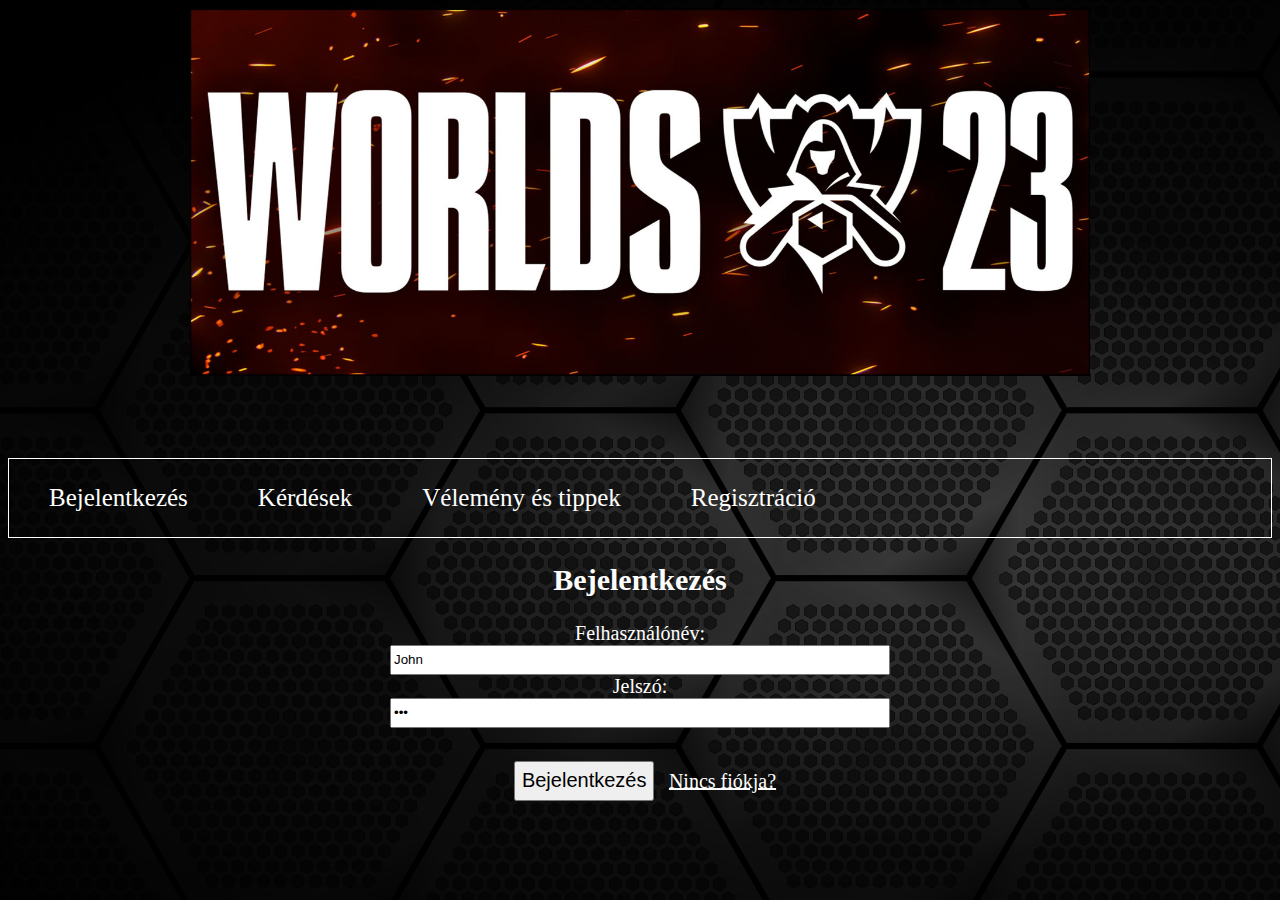
<file: index.html>
<!DOCTYPE html>
<html lang="hu">
<head>
    <meta charset="UTF-8">
    <meta name="viewport" content="width=device-width, initial-scale=1.0">
    <meta name="description" content="">
    <meta name="keywords" content="">
    <link rel="stylesheet" href="style.css">
    <title>Pfiffer Attila</title>
</head>
<body>
    <main class = "container">
        <div>
        
            <header>
                <img src="kepek/w23-primer-header_img-v1.0.jpg" alt="">
            </header>
            <nav>
                <div class = "felsorolas"></div>
                    <ul>
                        <div class = "felsorolas">
                            
                            <li><a href="index.html">Bejelentkezés</a></li>
                            <li><a href="#">Kérdések</a></li>
                            <li><a href="velemeny.html">Vélemény és tippek</a></li>
                            <li><a href="regisztracio.html">Regisztráció</a></li>
                            
                        
                    </ul>
                </div>
            </nav>
            <article>
                <div class = "container">    
                    <h2>Bejelentkezés</h2>

                    <form action="/action_page.php">
                        <label for="fname">Felhasználónév: </label><br>
                        <input type="text" id="fname" name="fname" value="John"><br>
                        <label for="lname">Jelszó: </label><br>
                        <input type="password" id="lname" name="lname" value="Doe"><br><br>
                        <input class = "kuldes" type="submit" value="Bejelentkezés" href = "kerdesek.html" id = "kuldes"> <a class = "regisztracio" href = "regisztracio.html">Nincs fiókja?</a>
                    </form> 
                </div>
            </article>
        </div>
    </main>
<body>
    
</html>
</file>
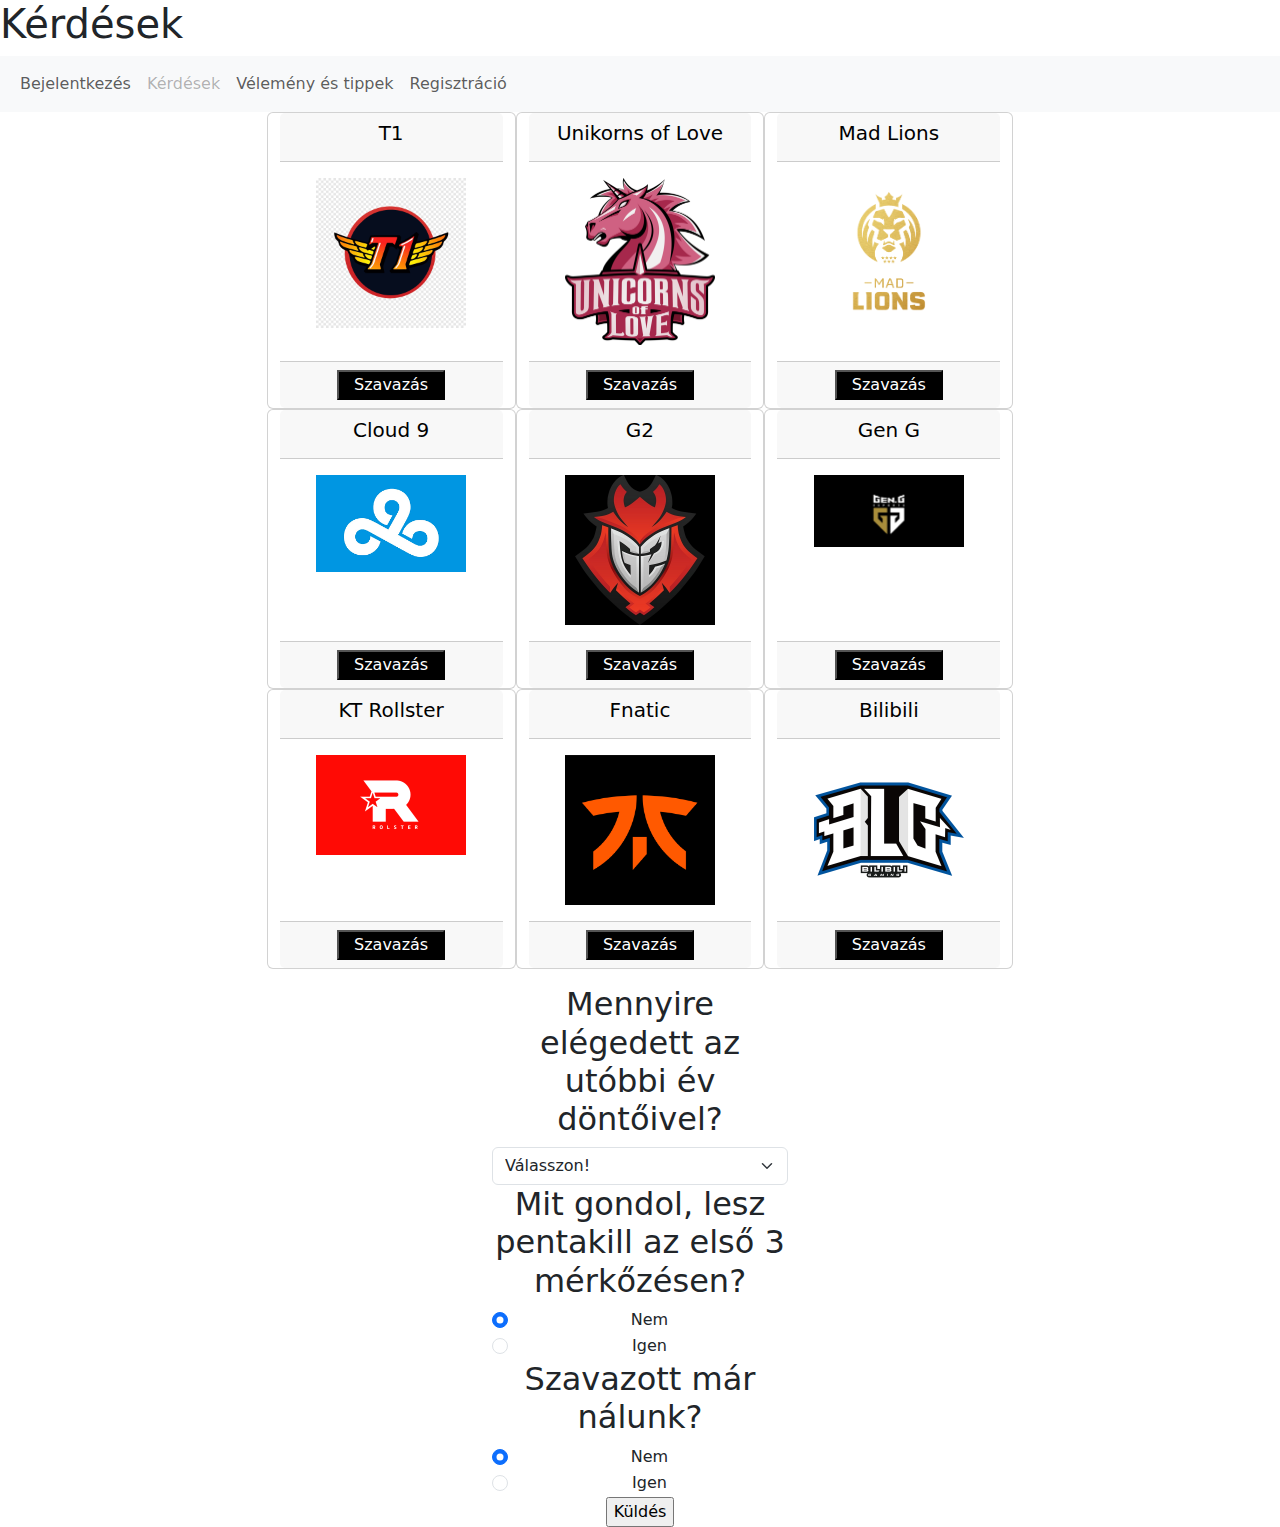
<file: kerdesek.html>
<!DOCTYPE html>
<html lang="hu">
<head>
    <meta charset="UTF-8">
    <meta name="viewport" content="width=device-width, initial-scale=1.0">
    <meta name="description" content="">
    <meta name="keywords" content="">
    <link href="https://cdn.jsdelivr.net/npm/bootstrap@5.3.2/dist/css/bootstrap.min.css" rel="stylesheet">
    <script src="https://cdn.jsdelivr.net/npm/bootstrap@5.3.2/dist/js/bootstrap.bundle.min.js"></script>
    <title>Paróczi Levente, Polgár Botond, Pfiffer Attila</title>
</head>
<body>
    <main>
        <header>
            <h1>Kérdések</h1>
        </header>
        <nav class="navbar navbar-expand-sm bg-light">
            <div class="container-fluid">
                <ul class="navbar-nav">
                    <li class="nav-item"><a class="nav-link" href="index.html">Bejelentkezés</a></li>
                    <li class="nav-item"><a class="nav-link disabled" href="#">Kérdések</a></li>
                    <li class="nav-item"><a class="nav-link" href="velemeny.html">Vélemény és tippek</a></li>
                    <li class="nav-item"><a class="nav-link" href="regisztracio.html">Regisztráció</a></li>
                </ul>
            </div>
        </nav>
            <article class="col-sm-7 row" style="text-align: center; margin: auto;">
                <section class="col-sm-4 card">
                  
                        <div class="card-header">
                            <h2 style="font-size: 20px; color: black;">T1</h2>
                        </div>
                        <div class="card-body">
                            <div>
                                <img src="kepek/T1.jpg" alt="icon" style="width:150px;">
                            </div>
                            
                            
                        </div>
                        <div class="card-footer">
                            <div class="row">
                                
                                <button class="col-sm-6"  style="font-size: medium; background-color: black; color: white; margin: auto;">Szavazás</button>
                            </div> 
                        </div>
                   
                </section>
                <section class="col-sm-4 card">
                    
                        <div class="card-header">
                            <h2 style="font-size: 20px; color: black;">Unikorns of Love</h2> 
                        </div>
                        <div class="card-body">
                            <div>
                                <img class="100%" src="kepek/uol.jpg" alt="icon" style="width:150px;">
                            </div>
                            
                            
                        </div>
                        <div class="card-footer">
                            <div class="row">
                                <button class="col-sm-6"  style="font-size: medium; background-color: black; color: white; margin: auto;">Szavazás</button>
                            </div> 
                        </div>
                    
                </section>
                <section class="col-sm-4 card">
                    
                        <div class="card-header">
                            <h2 style="font-size: 20px; color: black;">Mad Lions</h2>
                        </div>
                        <div class="card-body">
                            <div>
                                <img class="100%" src="kepek/lions.jpg" alt="icon" style="width:150px;">
                            </div>
                            
                            
                        </div>
                        <div class="card-footer">
                            <div class="row">
                                
                                <button class="col-sm-6"  style="font-size: medium; background-color: black; color: white; margin: auto;">Szavazás</button>
                            </div> 
                        </div>
                    
                </section>
                <section class="col-sm-4 card">
                    
                        <div class="card-header">
                            <h2 style="font-size: 20px; color: black;">Cloud 9</h2>
                        </div>
                        <div class="card-body">
                            <div>
                                <img class="100%" src="kepek/c9.jpg" alt="icon" style="width:150px;">
                            </div>
                            
                            
                        </div>
                        <div class="card-footer">
                            <div class="row">
                                <button class="col-sm-6"  style="font-size: medium; background-color: black; color: white; margin: auto;">Szavazás</button>
                            </div> 
                        </div>
                    
                </section>
                <section class="col-sm-4 card">
                    
                        <div class="card-header">
                            <h2 style="font-size: 20px; color: black;">G2</h2>
                        </div>
                        <div class="card-body">
                            <div>
                                <img class="100%" src="kepek/g2.jpg" alt="icon" style="width:150px;">
                            </div>
                            
                            
                        </div>
                        <div class="card-footer">
                            <div class="row">
                                <button class="col-sm-6"  style="font-size: medium; background-color: black; color: white; margin: auto;">Szavazás</button>
                            </div> 
                        </div>
                    
                </section>
                <section class="col-sm-4 card">
                    
                    <div class="card-header">
                        <h2 style="font-size: 20px; color: black;">Gen G</h2>
                    </div>
                    <div class="card-body">
                        <div>
                            <img class="100%" src="kepek/geng.jpg" alt="icon" style="width:150px;">
                        </div>
                        
                        
                    </div>
                    <div class="card-footer">
                        <div class="row">
                            <button class="col-sm-6"  style="font-size: medium; background-color: black; color: white; margin: auto;">Szavazás</button>
                        </div> 
                    </div>
                
            </section>
            <section class="col-sm-4 card">
                    
                <div class="card-header">
                    <h2 style="font-size: 20px; color: black;">KT Rollster</h2>
                </div>
                <div class="card-body">
                    <div>
                        <img class="100%" src="kepek/kt.jpg" alt="icon" style="width:150px;">
                    </div>
                    
                    
                </div>
                <div class="card-footer">
                    <div class="row">
                        <button class="col-sm-6"  style="font-size: medium; background-color: black; color: white; margin: auto;">Szavazás</button>
                    </div> 
                </div>
            
            </section>
            <section class="col-sm-4 card">
                    
                <div class="card-header">
                    <h2 style="font-size: 20px; color: black;">Fnatic</h2>
                </div>
                <div class="card-body">
                    <div>
                        <img class="100%" src="kepek/fnatic.jpg" alt="icon" style="width:150px;">
                    </div>
                    
                    
                </div>
                <div class="card-footer">
                    <div class="row">
                        <button class="col-sm-6"  style="font-size: medium; background-color: black; color: white; margin: auto;">Szavazás</button>
                    </div> 
                </div>
            
            </section>
            <section class="col-sm-4 card">
                    
                <div class="card-header">
                    <h2 style="font-size: 20px; color: black;">Bilibili</h2>
                </div>
                <div class="card-body">
                    <div>
                        <img class="100%" src="kepek/blb.jpg" alt="icon" style="width:150px;">
                    </div>
                    
                    
                </div>
                <div class="card-footer">
                    <div class="row">
                        <button class="col-sm-6"  style="font-size: medium; background-color: black; color: white; margin: auto;">Szavazás</button>
                    </div> 
                </div>
            
            </section>
            </article>
            <aside class="col-sm-3" style="text-align: center; margin: auto;">
                <div class="container mt-3">
                    <h2>Mennyire elégedett az utóbbi év döntőivel?</h2>
                    
                    <select class="form-select">
                        <option>Válasszon!</option>
                        <option>Nem vagyok megelégedve</option>
                        <option>Átlagos</option>
                        <option>Meg vagyok elégedve</option>
                        <option>Teljesen meg vagyok elégedve</option>
                      </select>
                    <h2>Mit gondol, lesz pentakill az első 3 mérkőzésen?</h2>
                    
                        <div class="form-check">
                            <input type="radio" class="form-check-input" id="radio1" name="optradio" value="option1" checked>Nem
                            <label class="form-check-label" for="radio1"></label>
                        </div>
                        <div class="form-check">
                            <input type="radio" class="form-check-input" id="radio2" name="optradio" value="option2">Igen
                            <label class="form-check-label" for="radio2"></label>
                        </div>
                    <h2>Szavazott már nálunk?</h2>
                        <form action="/action_page.php">
                            <div class="form-check">
                                <input type="radio" class="form-check-input" id="radio1" name="optradio" value="option1" checked>Nem
                                <label class="form-check-label" for="radio1"></label>
                            </div>
                            <div class="form-check">
                                <input type="radio" class="form-check-input" id="radio2" name="optradio" value="option2">Igen
                                <label class="form-check-label" for="radio2"></label>
                            </div>
                            <input class = "kuldes" type="submit" value="Küldés" href = "velemeny.html" id = "kuldes">
                          
                  </div>
            </aside>
        </div>
        
    </main>
</body>
</html>
</file>
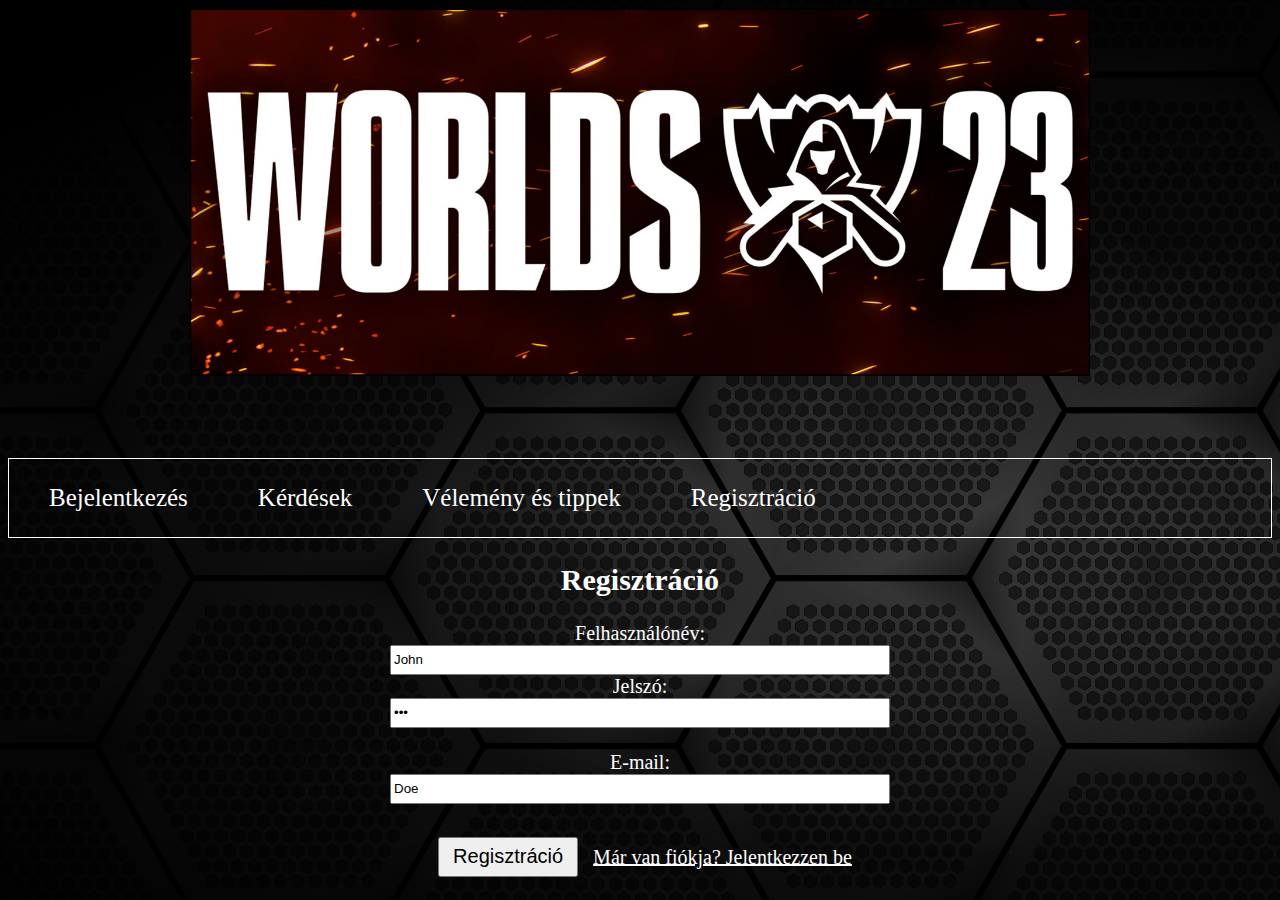
<file: regisztracio.html>
<!DOCTYPE html>
<html lang="hu">
<head>
    <meta charset="UTF-8">
    <meta name="viewport" content="width=device-width, initial-scale=1.0">
    <meta name="description" content="">
    <meta name="keywords" content="">
    <link rel="stylesheet" href="style.css">
    <title>Pfiffer Attila</title>
</head>
<body>
    <main class = "container">
        <div>
        
            <header>
                <img src="kepek/w23-primer-header_img-v1.0.jpg" alt="">
            </header>
            <nav>
                <div class = "felsorolas"></div>
                    <ul>
                        <div class = "felsorolas">
                            
                            <li><a href="index.html">Bejelentkezés</a></li>
                            <li><a href="#">Kérdések</a></li>
                            <li><a href="velemeny.html">Vélemény és tippek</a></li>
                            <li><a href="velemeny.html">Regisztráció</a></li>
                            
                        
                    </ul>
                </div>
            </nav>
            <article>
                <div class = "container">    
                    <h2>Regisztráció</h2>

                    <form action="/action_page.php">
                        <label for="fname">Felhasználónév: </label><br>
                        <input type="text" id="fname" name="fname" value="John"><br>
                        <label for="lname">Jelszó: </label><br>
                        <input type="password" id="lname" name="lname" value="Doe"><br><br>
                        <label id = "ename" for="lname">E-mail: </label><br>
                        <input type="email" id="lname" name="lname" value="Doe"><br><br>
                        <input class = "kuldes" type="submit" value="Regisztráció" href = "index.html" id = "kuldes"> <a class = "regisztracio" href = "index.html">Már van fiókja? Jelentkezzen be</a>
                    </form> 
                </div>
            </article>
        </div>
    </main>
<body>
    
</html>
</file>
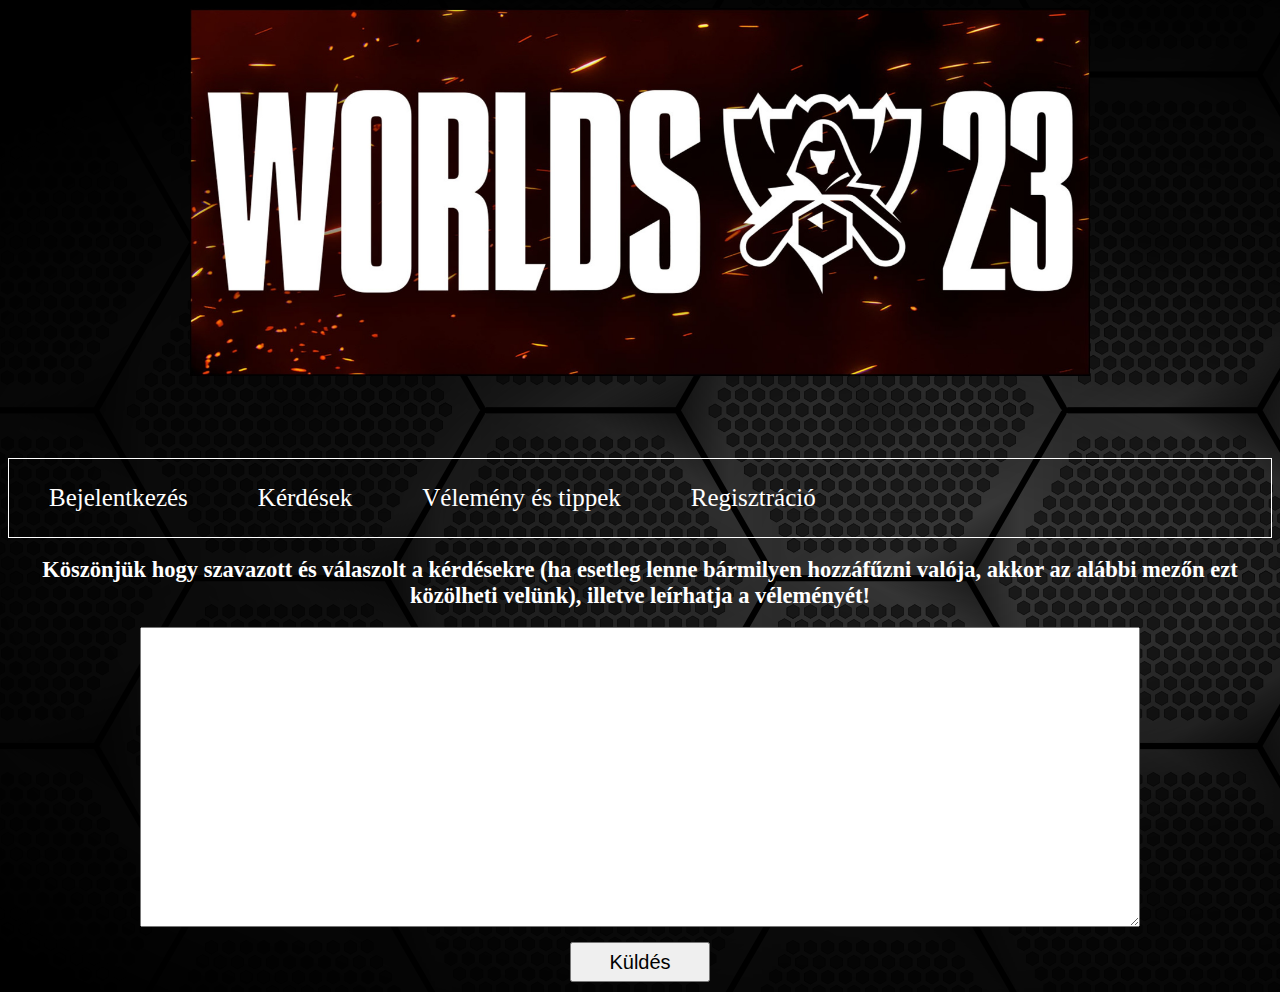
<file: velemeny.html>
<!DOCTYPE html>
<html lang="hu">
<head>
    <meta charset="UTF-8">
    <meta name="viewport" content="width=device-width, initial-scale=1.0">
    <meta name="description" content="">
    <meta name="keywords" content="">
    <link rel="stylesheet" href="style.css">
    <title>Pfiffer Attila</title>
</head>
<body>
    <main>
    
        <header>
            <img src="kepek/w23-primer-header_img-v1.0.jpg" alt="">
        </header>
        <nav>
            <ul>
                <div class = "felsorolas">
                    
                    <li><a href="index.html">Bejelentkezés</a></li>
                    <li><a href="kerdesek.html">Kérdések</a></li>
                    <li><a href="velemeny.html">Vélemény és tippek</a></li>
                    <li><a href="regisztracio.html">Regisztráció</a></li>
                    
                </div>
            </ul>
        </nav>
        <div class="container mt-3">
            <div class = "koszonjuk">
                <h2>Köszönjük hogy szavazott és válaszolt a kérdésekre (ha esetleg lenne bármilyen hozzáfűzni valója, akkor az alábbi mezőn ezt közölheti velünk), illetve leírhatja a véleményét!</h2>
            </div>
            <form action="/action_page.php">
              <div class="mb-3 mt-3">
                <textarea class="form-control" rows="5" id="comment" name="text"></textarea>
              </div>
              <button class = "kuldes" type="submit" class="btn btn-default">Küldés</button>
            </form>
          </div>
    
</main>
</body>
    
</html>
</file>
<file: style.css>
* {
    box-sizing: border-box;
}

main {
    width: 100%;
    text-align: center;
    
}

header {
    height: 450px;
    text-align: center;
    margin: auto;
    width: 900px;
    
    
}
header img {
    width: 100%;
}

nav ul {
    
    text-decoration: none;
    list-style-type: none;
    font-size: 25px;
}


a {
    
    text-decoration: none;
    color: white;
    
}

.felsorolas {
    margin: auto;
    display: flex;
    gap: 70px;
}
nav {
    margin: auto;
    border: 1px solid white;
}
body {
    background-image: url(kepek/black.png);
    max-width: auto;
    text-align: justify;
}

.container {
    color: white;
    height: 30px;
    font-size: 20px;
    padding-bottom: 20px;
}

input {
    height: 30px;
    width: 500px;
}

.kuldes {
    width: 140px;
    height: 40px;
    font-size: 20px;
    margin: 10px;
}

footer {
    color: white;
}

.w3-container {
    font-size: 23px;
    color: white;
}

.form-control {
    text-align: justify;
    width: 1000px;
    height: 300px;
}

.container {
    margin: auto;
}

.koszonjuk {
    color: white;
    font-size: 15px;
}

.regisztracio {
    text-decoration: underline;
}

#ename {
    margin-top: 0px;
}

.container-fluid {
    background-image: url(kepek/black.png);
}



aside {
    grid-area: s;
}

article {
    grid-area: r;
}

footer {
    grid-area: f;
}

nav {
    grid-area: n;
}


@media screen and (max-width: 720px) {
    main {
        display: grid;
        grid-template-columns: 1fr;
        grid-template-areas: 
        "h"
        "n"
        "r";
    }

}
</file>
